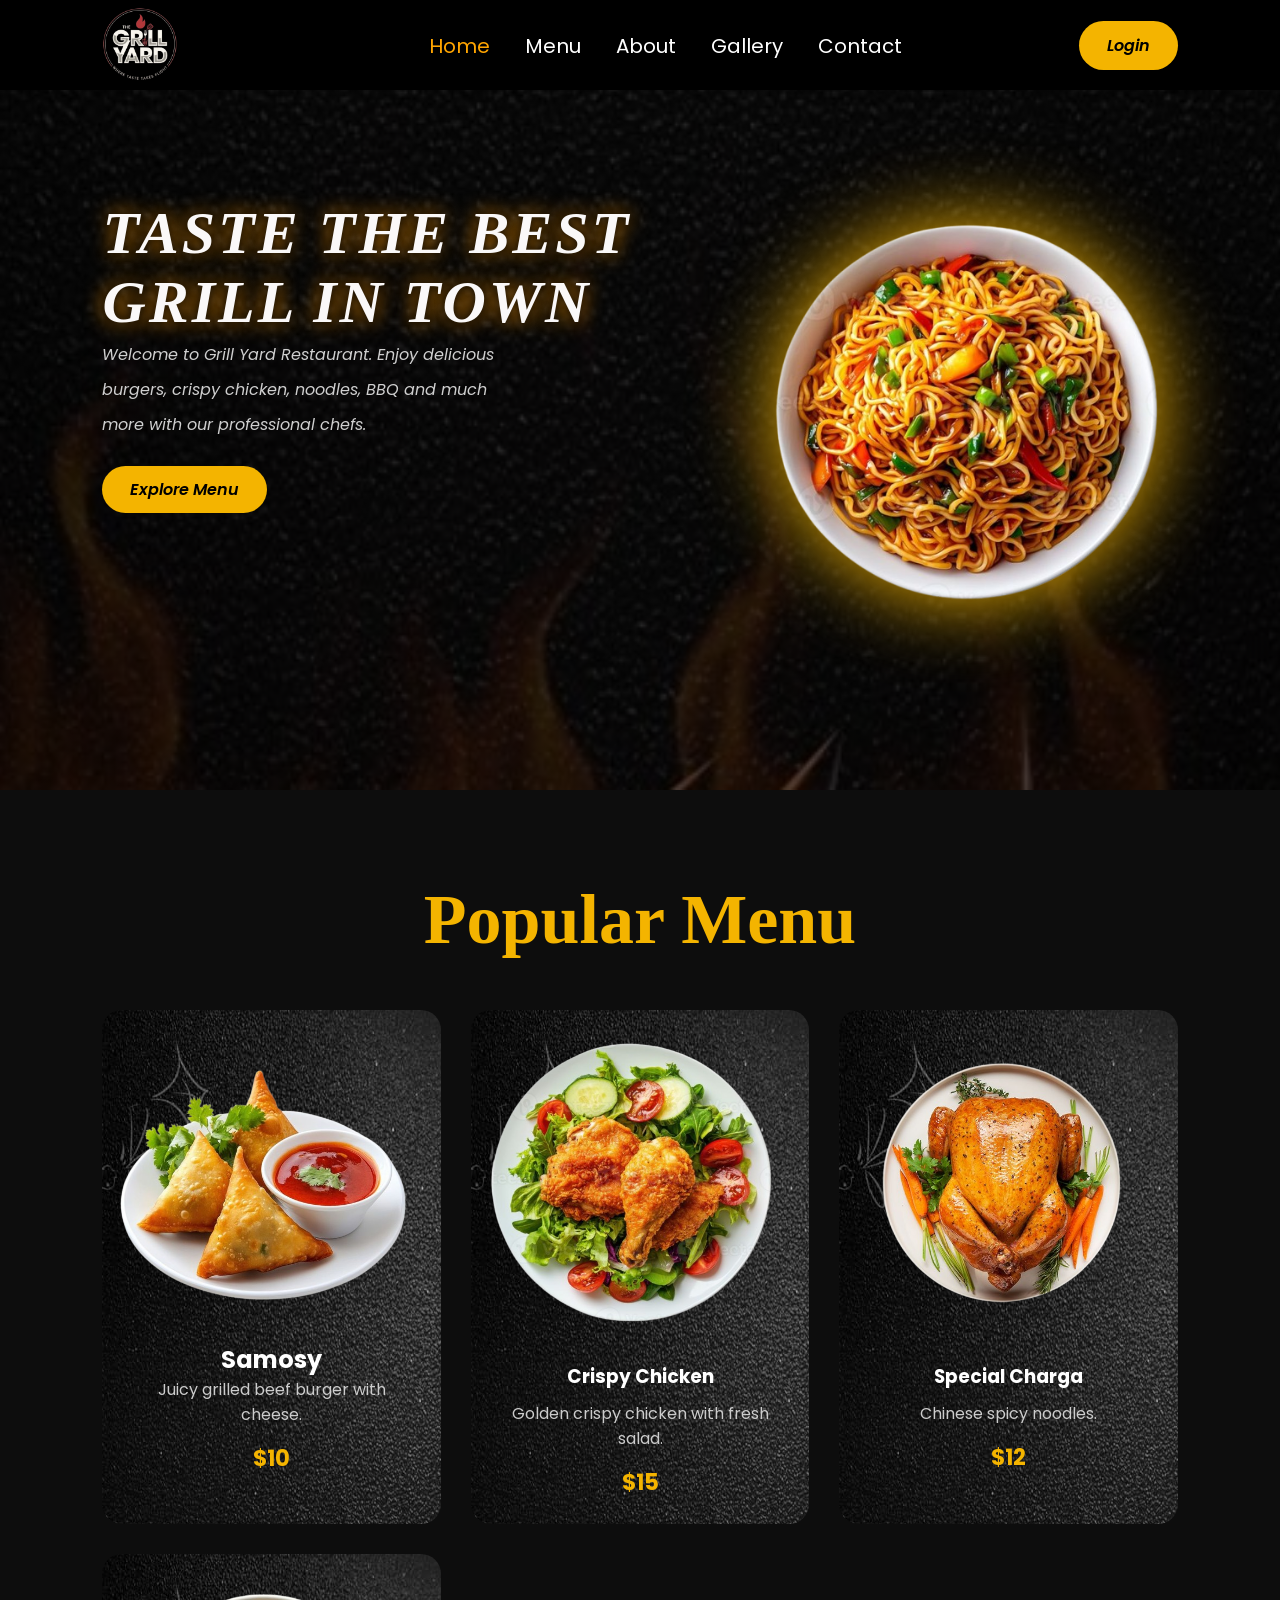
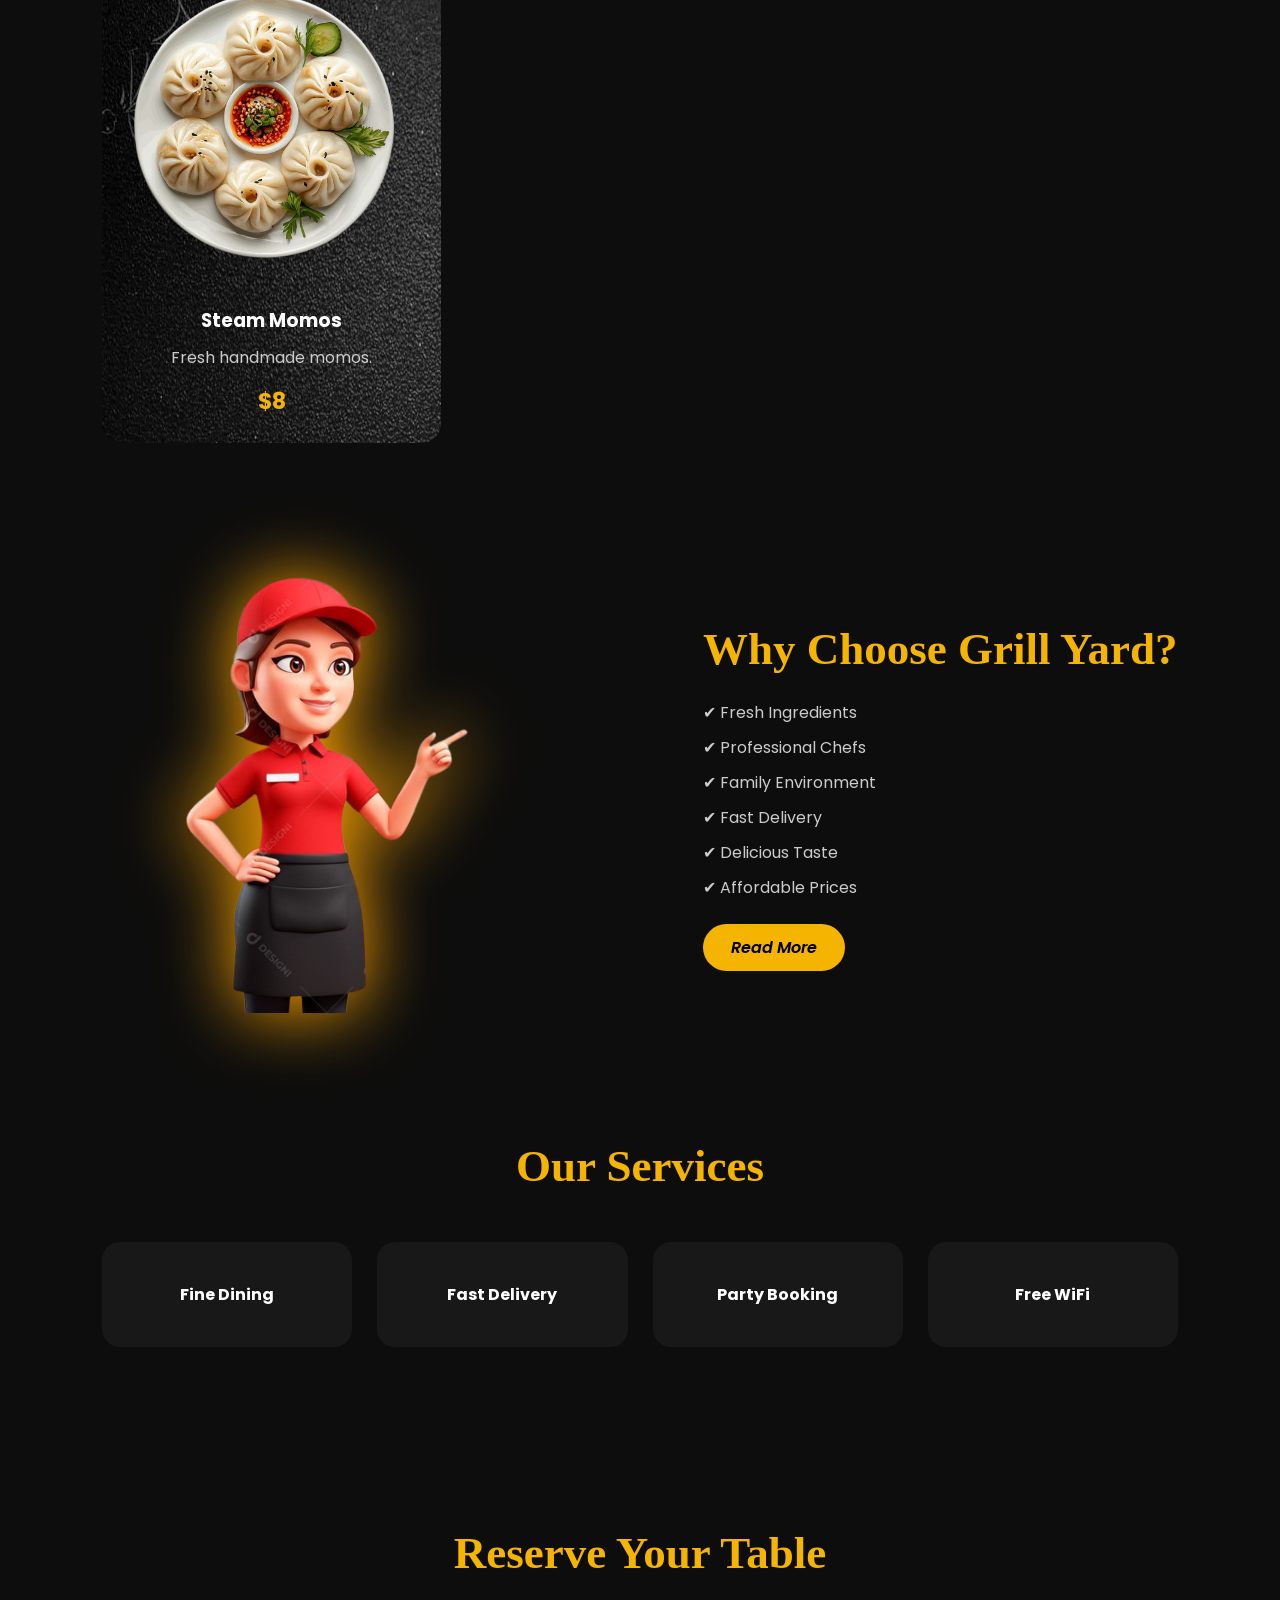
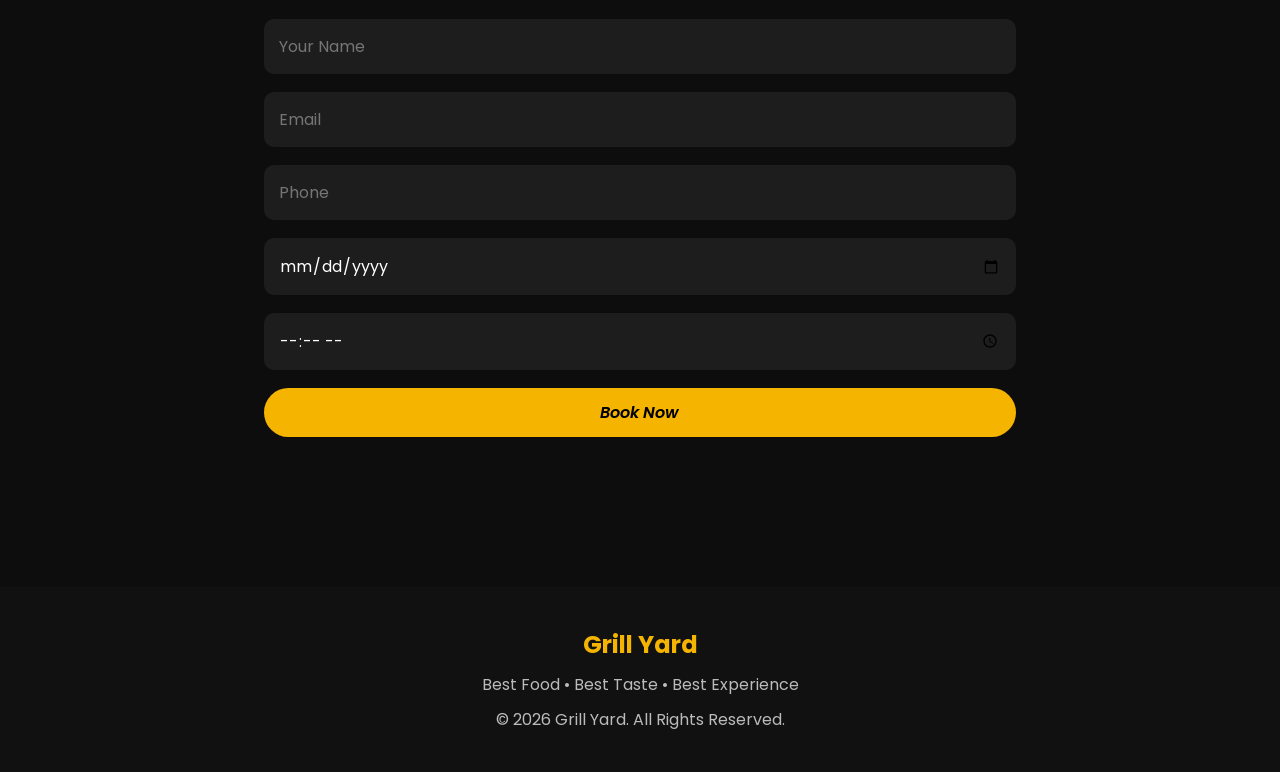
<file: index.html>
<!DOCTYPE html>
<html lang="en">
<head>
    <meta charset="UTF-8">
    <meta name="viewport" content="width=device-width, initial-scale=1.0">
    <title>Grill Yard Restaurant</title>

    <!-- CSS -->
    <link rel="stylesheet" href="index.css">
    <link rel="stylesheet" href="media.css">
    
    
      
    
</head>
<body>

<!--================== NAVBAR ==================-->

<header>

    <div class="logo">
        <img src="./logo.png"width=15% alt="Logo">
        
    </div>

    <nav>

        <ul>

              <li><a class="active" href="Food.html">Home</a></li>
              <li><a href="menu.html">Menu</a></li>
              <li><a href="about.html">About</a></li>
              <li><a href="gallery.html">Gallery</a></li>
              <li><a href="contact.html">Contact</a></li>

        </ul>

    </nav>

   <a href="login.html" class="btn">Login</a>


</header>

<!--================== HERO ==================-->

<section class="hero">

<div class="hero-text">

<h1>
Taste The Best <br>
Grill In Town
</h1>

<p>

Welcome to Grill Yard Restaurant.

Enjoy delicious <br>burgers,
crispy chicken, noodles,
BBQ and much <br>more with
our professional chefs.

</p>

<a href="menu.html" class="btn">Explore Menu</a>


</div>

<div class="hero-image">

<img src="./Noodle.png"alt="Chicken">

</div>

</section>

<!--================== MENU ==================-->

<section class="menu">

<h2>Popular Menu</h2>

<div class="menu-container">

<div class="card">

<img src="./Samosy.png">

<h1>Samosy</h1>

<p>Juicy grilled beef burger with cheese.</p>

<span>$10</span>

</div>

<div class="card">

<img src="Chicken.png">

<h3>Crispy Chicken</h3>

<p>Golden crispy chicken with fresh salad.</p>

<span>$15</span>

</div>

<div class="card">

<img src="Chiken2.png">

<h3>Special Charga</h3>

<p>Chinese spicy noodles.</p>

<span>$12</span>

</div>

<div class="card">

<img src="Momos.png">

<h3>Steam Momos</h3>

<p>Fresh handmade momos.</p>

<span>$8</span>

</div>

</div>

</section>


<!--================== ABOUT ==================-->

<section class="about">

<div class="about-image">

<img src="./Girl.png">

</div>

<div class="about-text">

<h2>Why Choose Grill Yard?</h2>

<p>

✔ Fresh Ingredients <br>
✔ Professional Chefs <br>
✔ Family Environment <br>
✔ Fast Delivery <br>
✔ Delicious Taste <br>
✔ Affordable Prices

</p>

<a href="About.html" class="btn">Read More</a>

</div>

</section>

<!--================== SERVICES ==================-->

<section class="services">

<h2>Our Services</h2>

<div class="service-container">

<div class="service-box">

<i class="fa-solid fa-utensils"></i>

<h4>Fine Dining</h4>

</div>

<div class="service-box">

<i class="fa-solid fa-truck"></i>

<h4>Fast Delivery</h4>

</div>

<div class="service-box">

<i class="fa-solid fa-cake-candles"></i>

<h4>Party Booking</h4>

</div>

<div class="service-box">

<i class="fa-solid fa-wifi"></i>

<h4>Free WiFi</h4>

</div>

</div>

</section>

<!--================== BOOK TABLE ==================-->

<section class="booking">

<h2>Reserve Your Table</h2>

<form>

<input type="text" placeholder="Your Name">

<input type="email" placeholder="Email">

<input type="number" placeholder="Phone">

<input type="date">

<input type="time">

<a href="book.html" class="btn">Book Now</a>

</form>

</section>

<!--================== FOOTER ==================-->

<footer>

<h2>Grill Yard</h2>

<p>

Best Food • Best Taste • Best Experience

</p>

<p>

© 2026 Grill Yard. All Rights Reserved.

</p>

</footer>

</body>
</html>
</file>
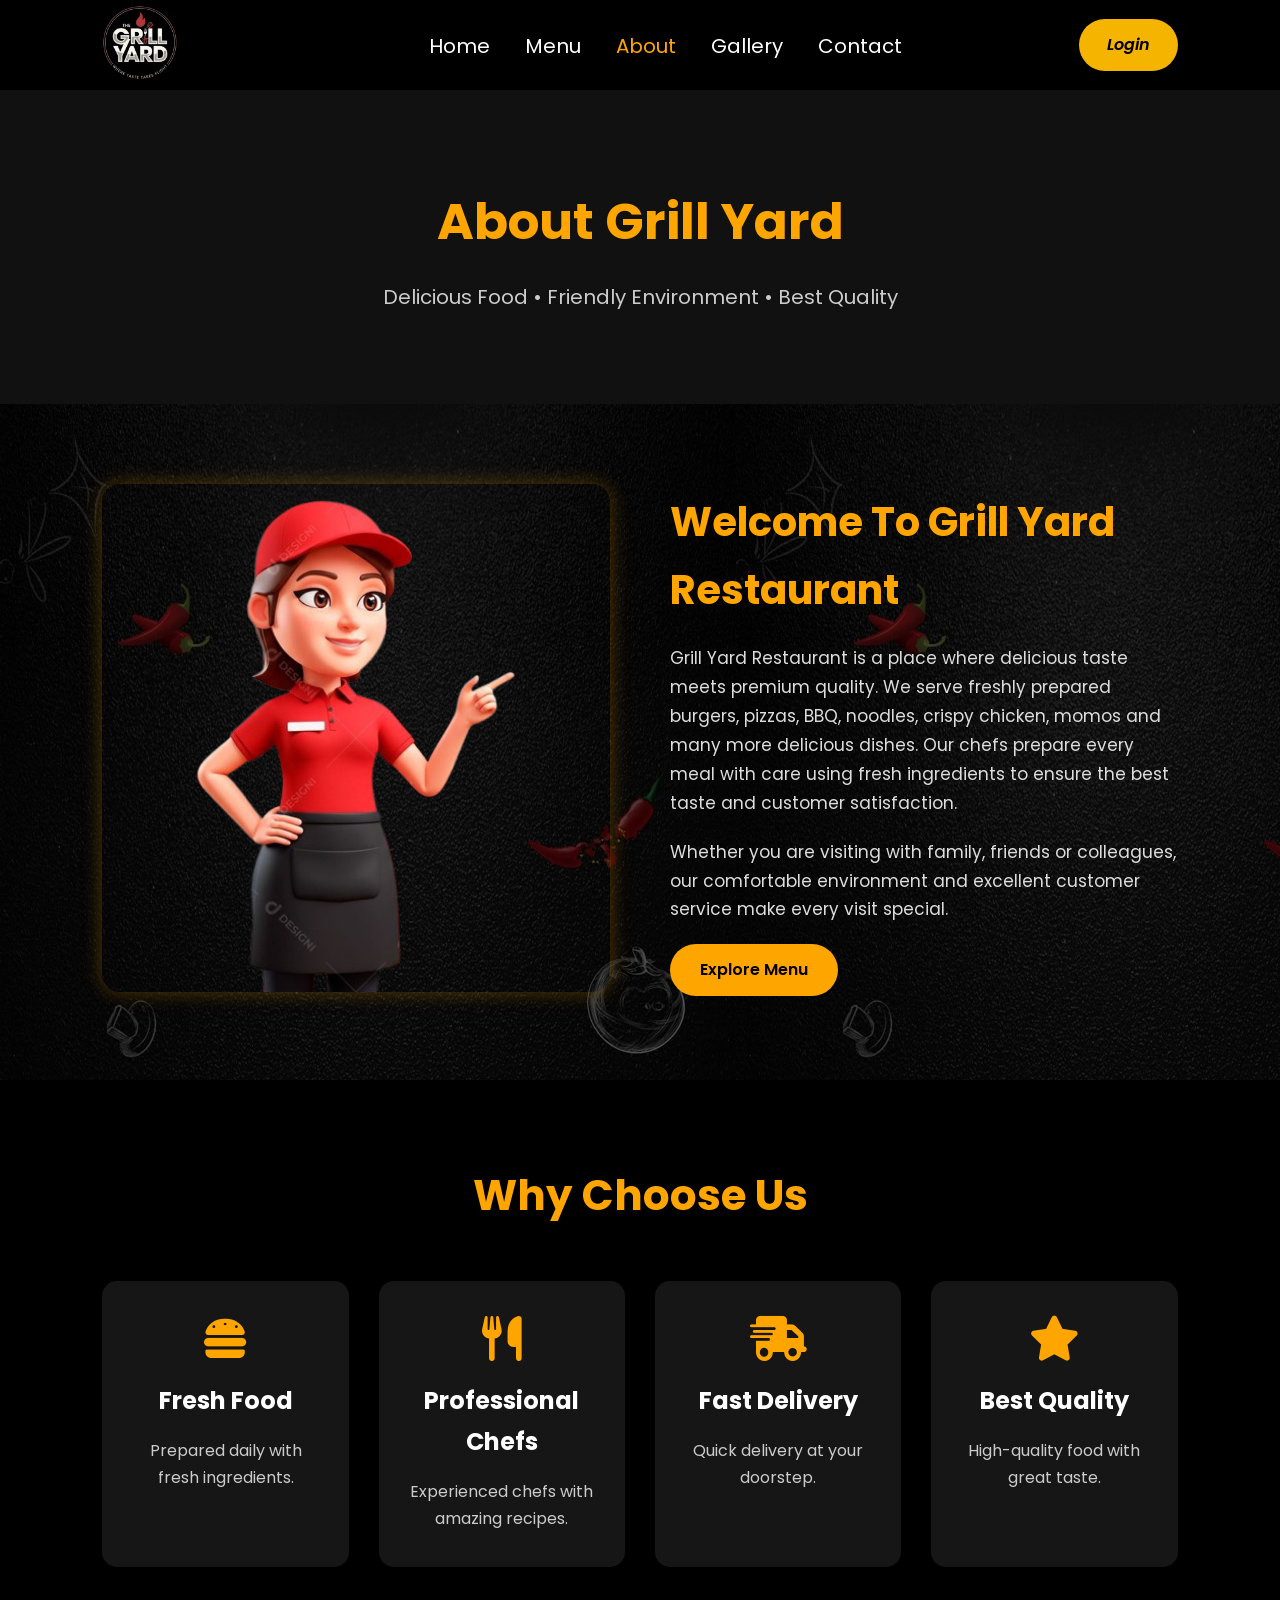
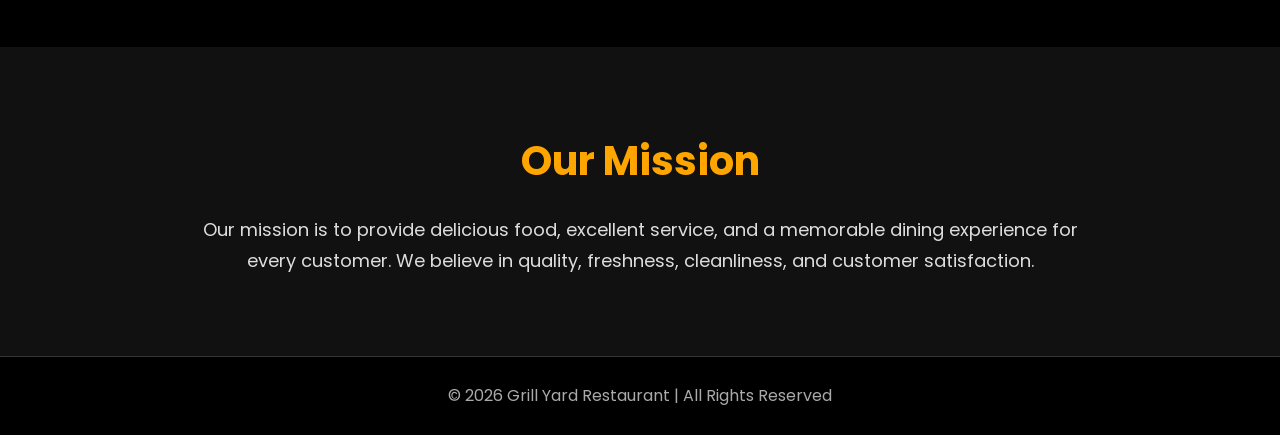
<file: about.html>
<!DOCTYPE html>
<html lang="en">

<head>

<meta charset="UTF-8">
<meta name="viewport" content="width=device-width, initial-scale=1.0">

<title>Grill Yard | About Us</title>

<link rel="stylesheet" href="about.css">
<link rel="stylesheet" href="media.css">

<link href="https://fonts.googleapis.com/css2?family=Poppins:wght@300;400;500;600;700&display=swap" rel="stylesheet">

<link rel="stylesheet"
href="https://cdnjs.cloudflare.com/ajax/libs/font-awesome/6.6.0/css/all.min.css">

</head>

<body>

<!-- Header -->

<header>

<div class="logo">
 <img src="./logo.png"width=15% alt="Logo">
</div>

<nav>

<ul>

<li><a href="index.html">Home</a></li>

<li><a href="menu.html">Menu</a></li>

<li><a class="active" href="about.html">About</a></li>

<li><a href="gallery.html">Gallery</a></li>

<li><a href="contact.html">Contact</a></li>

</ul>

</nav>

<a href="login.html" class="btn">Login</a>

</header>

<!-- About Banner -->

<section class="about-banner">

<h1>About Grill Yard</h1>

<p>Delicious Food • Friendly Environment • Best Quality</p>

</section>

<!-- About Section -->

<section class="about">

<div class="about-image">

<img src="./Girl.png" alt="Restaurant">

</div>

<div class="about-text">

<h2>Welcome To Grill Yard Restaurant</h2>

<p>

Grill Yard Restaurant is a place where delicious taste meets premium quality.
We serve freshly prepared burgers, pizzas, BBQ, noodles, crispy chicken,
momos and many more delicious dishes.

Our chefs prepare every meal with care using fresh ingredients to ensure
the best taste and customer satisfaction.

</p>

<p>

Whether you are visiting with family, friends or colleagues,
our comfortable environment and excellent customer service make every visit special.

</p>

<a href="menu.html" class="read-btn">Explore Menu</a>

</div>

</section>

<!-- Features -->

<section class="features">

<h2>Why Choose Us</h2>

<div class="feature-box">

<div class="feature">

<i class="fa-solid fa-burger"></i>

<h3>Fresh Food</h3>

<p>Prepared daily with fresh ingredients.</p>

</div>

<div class="feature">

<i class="fa-solid fa-utensils"></i>

<h3>Professional Chefs</h3>

<p>Experienced chefs with amazing recipes.</p>

</div>

<div class="feature">

<i class="fa-solid fa-truck-fast"></i>

<h3>Fast Delivery</h3>

<p>Quick delivery at your doorstep.</p>

</div>

<div class="feature">

<i class="fa-solid fa-star"></i>

<h3>Best Quality</h3>

<p>High-quality food with great taste.</p>

</div>

</div>

</section>

<!-- Mission -->

<section class="mission">

<h2>Our Mission</h2>

<p>

Our mission is to provide delicious food, excellent service,
and a memorable dining experience for every customer.
We believe in quality, freshness, cleanliness, and customer satisfaction.

</p>

</section>

<!-- Footer -->

<footer>

<p>

© 2026 Grill Yard Restaurant | All Rights Reserved

</p>

</footer>

</body>

</html>
</file>
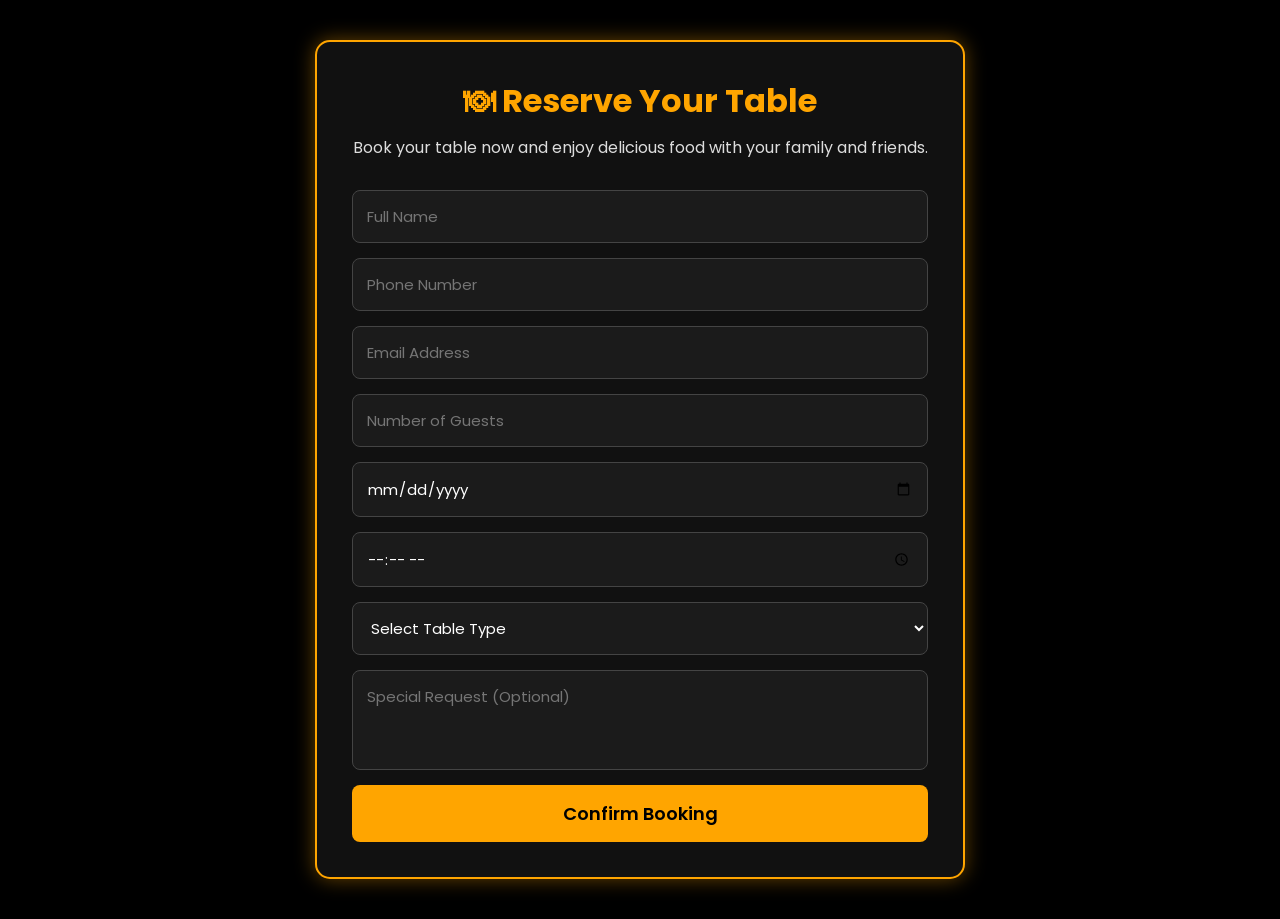
<file: book.html>
<!DOCTYPE html>
<html lang="en">
<head>

<meta charset="UTF-8">
<meta name="viewport" content="width=device-width, initial-scale=1.0">

<title>Book Table | Grill Yard</title>

<link rel="stylesheet" href="book.css">
<link rel="stylesheet" href="media.css">

<link href="https://fonts.googleapis.com/css2?family=Poppins:wght@300;400;500;600;700&display=swap" rel="stylesheet">

</head>

<body>

<div class="booking-container">

<h1>🍽 Reserve Your Table</h1>

<p class="subtitle">
Book your table now and enjoy delicious food with your family and friends.
</p>

<form>

<input type="text" placeholder="Full Name" required>

<input type="tel" placeholder="Phone Number" required>

<input type="email" placeholder="Email Address">

<input type="number" placeholder="Number of Guests" min="1" required>

<input type="date" required>

<input type="time" required>

<select required>

<option>Select Table Type</option>

<option>Indoor Table</option>

<option>Outdoor Table</option>

<option>Family Table</option>

<option>VIP Table</option>

</select>

<textarea placeholder="Special Request (Optional)"></textarea>

<button type="submit">
Confirm Booking
</button>

</form>

</div>

</body>
</html>
</file>
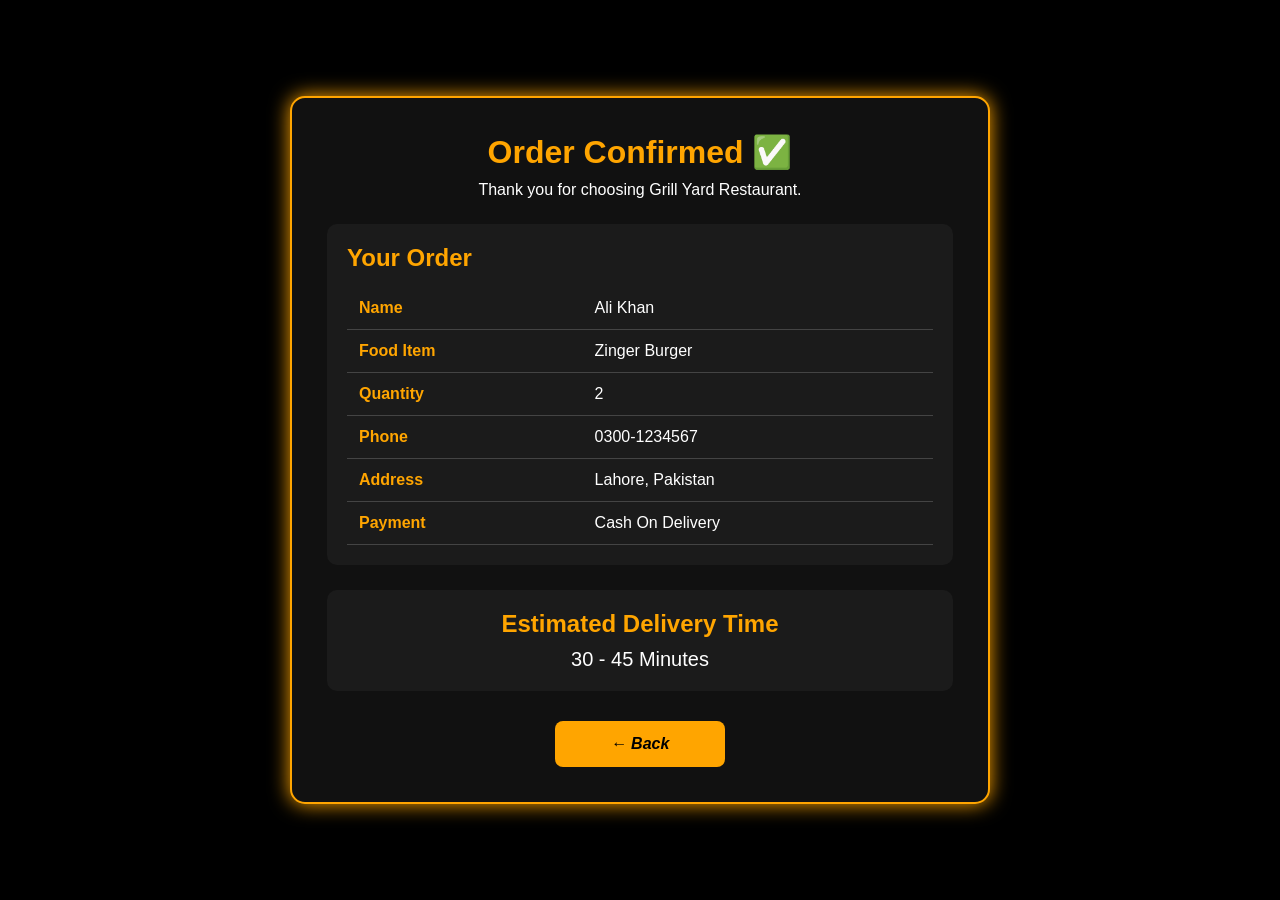
<file: confirmOrder.html>
<!DOCTYPE html>
<html lang="en">
<head>
<meta charset="UTF-8">
<meta name="viewport" content="width=device-width, initial-scale=1.0">
<title>Order Details</title>

<link rel="stylesheet" href="confirmOrder.css">
<link rel="stylesheet" href="media.css">

</head>
<body>

<div class="container">

    <h1>Order Confirmed ✅</h1>

    <p class="thankyou">
        Thank you for choosing Grill Yard Restaurant.
    </p>

    <div class="order-box">

        <h2>Your Order</h2>

        <table>

            <tr>
                <td>Name</td>
                <td>Ali Khan</td>
            </tr>

            <tr>
                <td>Food Item</td>
                <td>Zinger Burger</td>
            </tr>

            <tr>
                <td>Quantity</td>
                <td>2</td>
            </tr>

            <tr>
                <td>Phone</td>
                <td>0300-1234567</td>
            </tr>

            <tr>
                <td>Address</td>
                <td>Lahore, Pakistan</td>
            </tr>

            <tr>
                <td>Payment</td>
                <td>Cash On Delivery</td>
            </tr>

        </table>

    </div>

    <div class="delivery">

        <h2>Estimated Delivery Time</h2>

        <p>30 - 45 Minutes</p>

    </div>

    <a href="index.html" class="back-btn">
        ← Back
    </a>

</div>

</body>
</html>
</file>
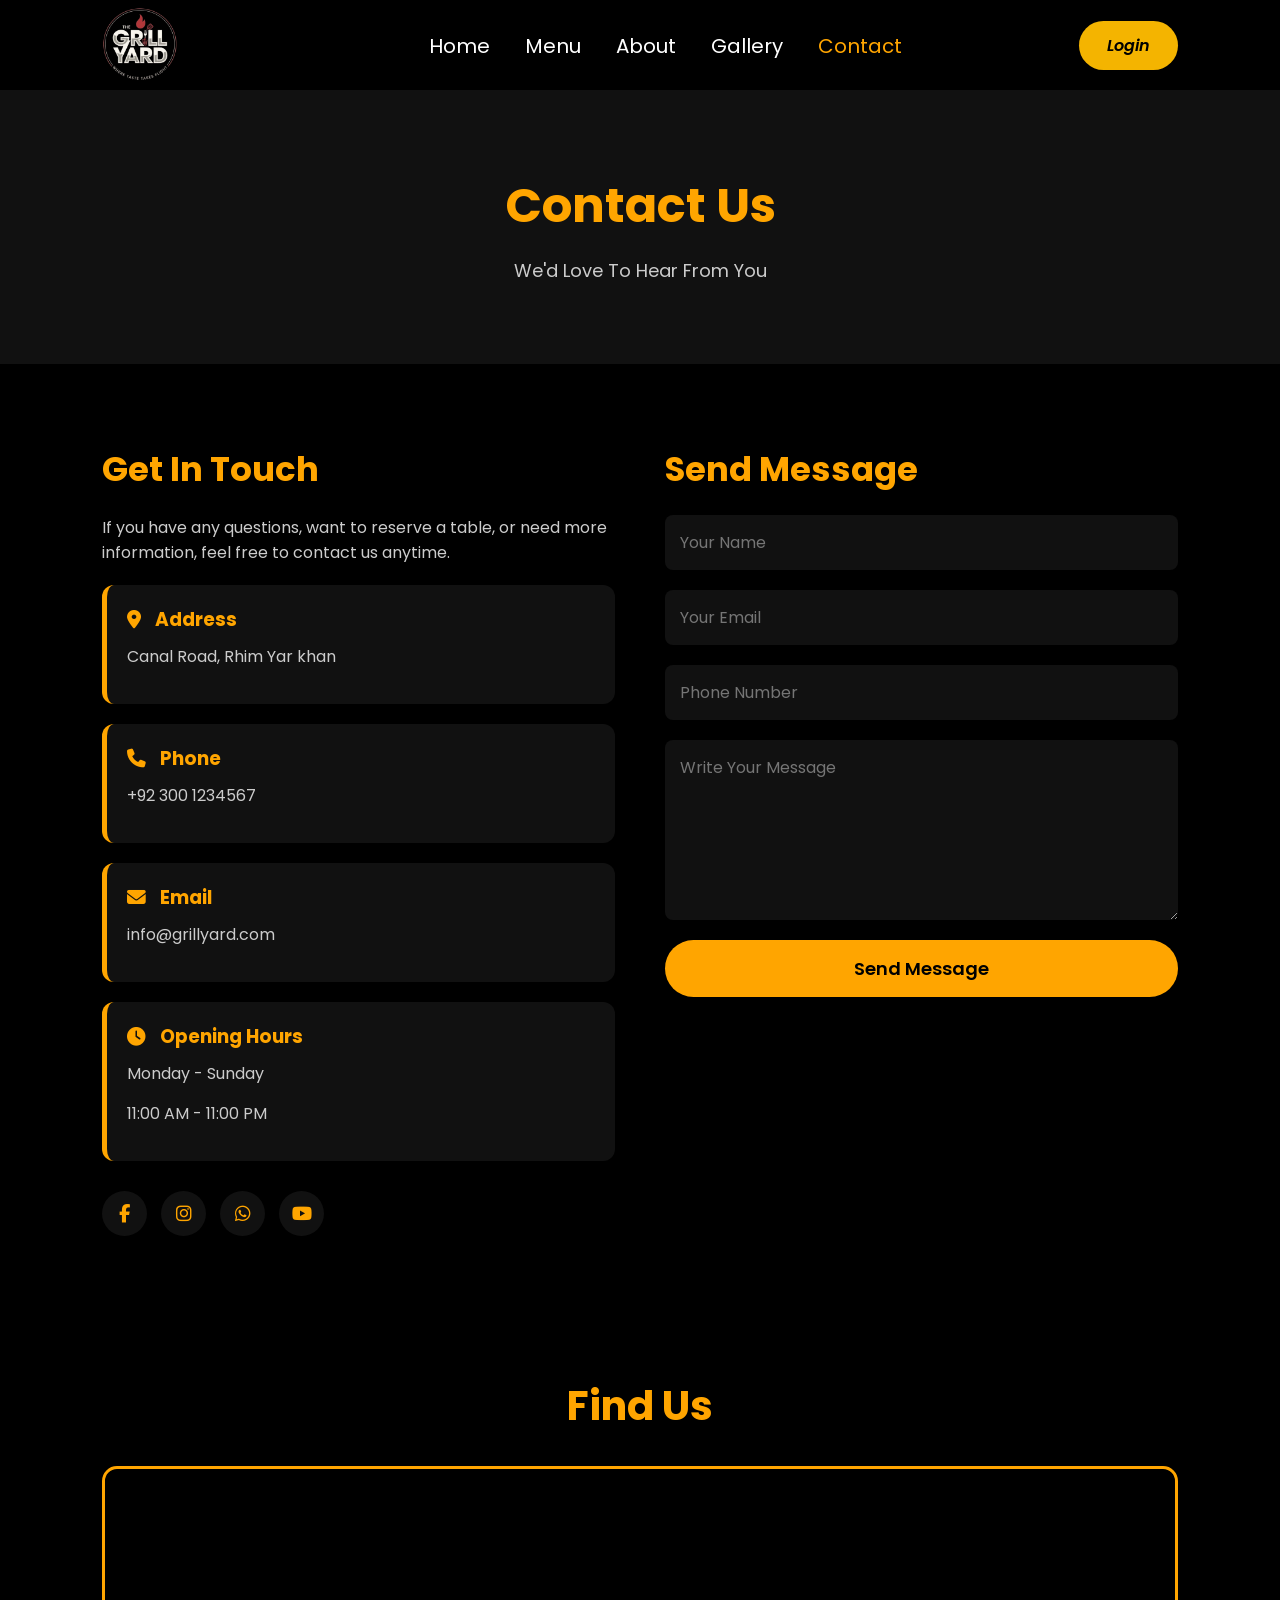
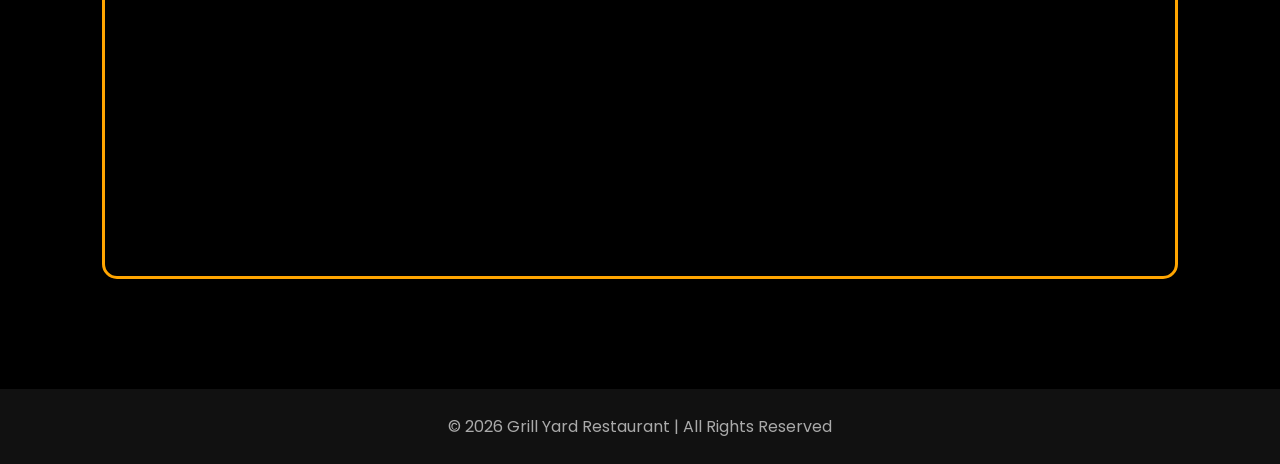
<file: contact.html>
<!DOCTYPE html>
<html lang="en">

<head>

<meta charset="UTF-8">
<meta name="viewport" content="width=device-width, initial-scale=1.0">

<title>Grill Yard | Contact</title>

<link rel="stylesheet" href="contact.css">
<link rel="stylesheet" href="media.css">

<link href="https://fonts.googleapis.com/css2?family=Poppins:wght@300;400;500;600;700&display=swap" rel="stylesheet">

<link rel="stylesheet"
href="https://cdnjs.cloudflare.com/ajax/libs/font-awesome/6.6.0/css/all.min.css">

</head>

<body>

<!-- Header -->

<header>

<div class="logo">
  <img src="./logo.png"width=15% alt="Logo">
</div>

<nav>

<ul>

<li><a href="index.html">Home</a></li>

<li><a href="menu.html">Menu</a></li>

<li><a href="about.html">About</a></li>

<li><a href="gallery.html">Gallery</a></li>

<li><a class="active" href="contact.html">Contact</a></li>

</ul>

</nav>

<a href="login.html" class="btn">Login</a>

</header>

<!-- Banner -->

<section class="contact-banner">

<h1>Contact Us</h1>

<p>We'd Love To Hear From You</p>

</section>

<!-- Contact Section -->

<section class="contact">

<div class="contact-info">

<h2>Get In Touch</h2>

<p>
If you have any questions, want to reserve a table, or need more information,
feel free to contact us anytime.
</p>

<div class="info">

<h3><i class="fas fa-map-marker-alt"></i> Address</h3>

<p>Canal Road, Rhim Yar khan</p>

</div>

<div class="info">

<h3><i class="fas fa-phone"></i> Phone</h3>

<p>+92 300 1234567</p>

</div>

<div class="info">

<h3><i class="fas fa-envelope"></i> Email</h3>

<p>info@grillyard.com</p>

</div>

<div class="info">

<h3><i class="fas fa-clock"></i> Opening Hours</h3>

<p>Monday - Sunday</p>

<p>11:00 AM - 11:00 PM</p>

</div>

<div class="social">

<a href="#"><i class="fab fa-facebook-f"></i></a>

<a href="#"><i class="fab fa-instagram"></i></a>

<a href="#"><i class="fab fa-whatsapp"></i></a>

<a href="#"><i class="fab fa-youtube"></i></a>

</div>

</div>

<!-- Contact Form -->

<div class="contact-form">

<h2>Send Message</h2>

<form>

<input type="text" placeholder="Your Name" required>

<input type="email" placeholder="Your Email" required>

<input type="text" placeholder="Phone Number">

<textarea rows="6" placeholder="Write Your Message"></textarea>

<button type="submit">Send Message</button>

</form>

</div>

</section>

<!-- Google Map -->

<section class="map">

<h2>Find Us</h2>

<div class="map-box">

<iframe
src="https://www.google.com/maps?q=Lahore,Pakistan&output=embed"
width="100%"
height="400"
style="border:0;"
allowfullscreen=""
loading="lazy">
</iframe>

</div>

</section>

<!-- Footer -->

<footer>

<p>

© 2026 Grill Yard Restaurant | All Rights Reserved

</p>

</footer>

</body>

</html>
</file>
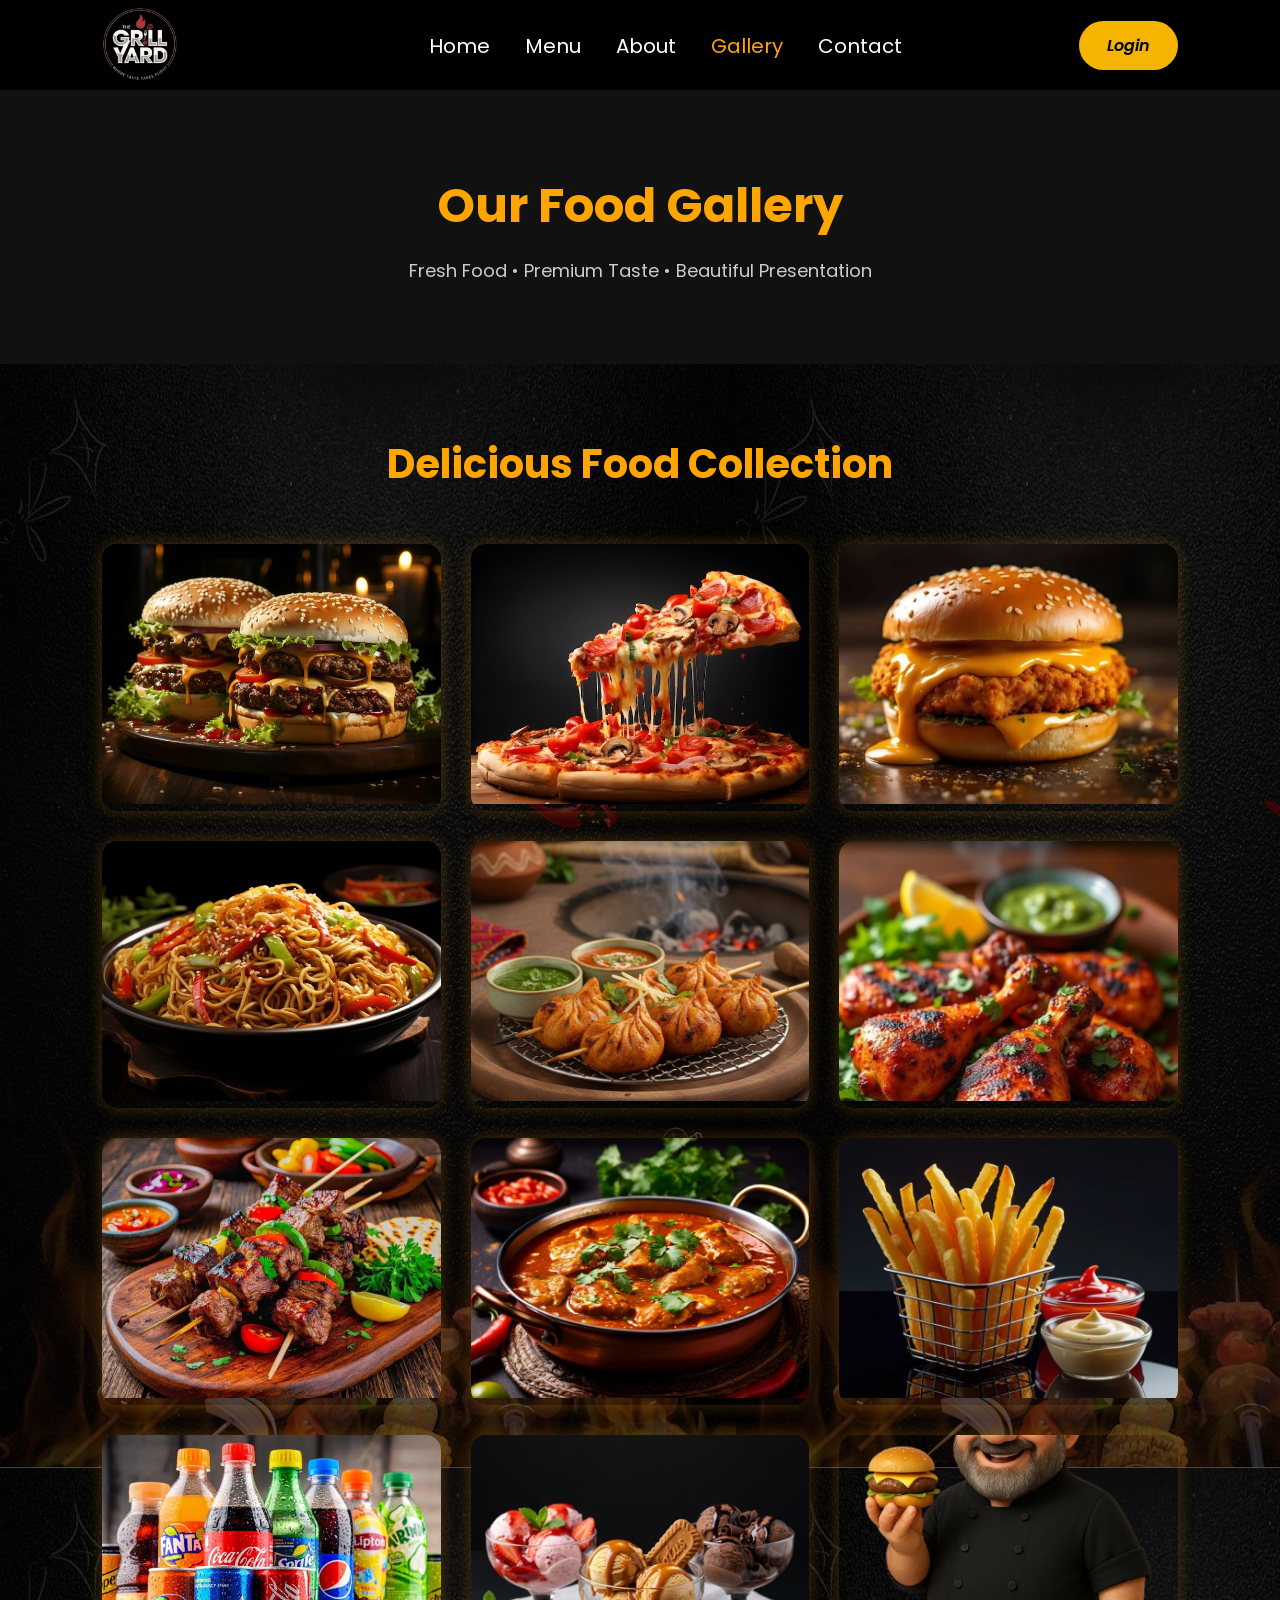
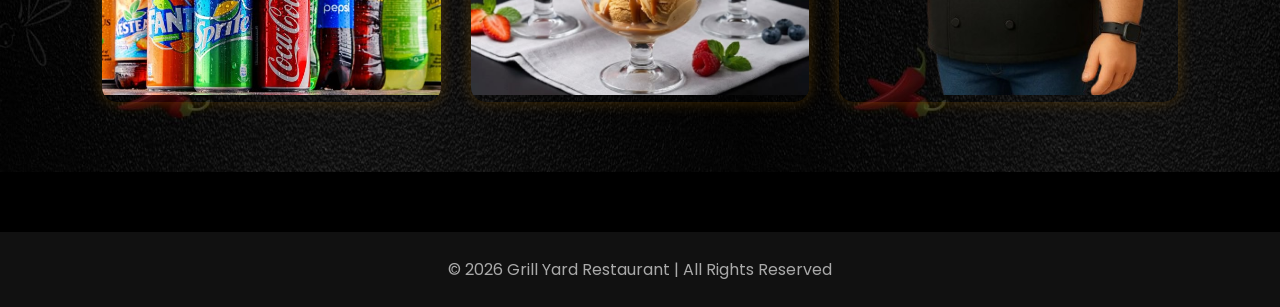
<file: gallery.html>
<!DOCTYPE html>
<html lang="en">

<head>

<meta charset="UTF-8">
<meta name="viewport" content="width=device-width, initial-scale=1.0">

<title>Grill Yard | Gallery</title>

<link rel="stylesheet" href="gallery.css">
<link rel="stylesheet" href="media.css">

<link href="https://fonts.googleapis.com/css2?family=Poppins:wght@300;400;500;600;700&display=swap" rel="stylesheet">

<link rel="stylesheet"
href="https://cdnjs.cloudflare.com/ajax/libs/font-awesome/6.6.0/css/all.min.css">

</head>

<body>

<!-- Header -->

<header>

<div class="logo">
  <img src="./logo.png"width=15% alt="Logo">
</div>

<nav>

<ul>

<li><a href="index.html">Home</a></li>

<li><a href="menu.html">Menu</a></li>

<li><a href="about.html">About</a></li>

<li><a class="active" href="gallery.html">Gallery</a></li>

<li><a href="contact.html">Contact</a></li>

</ul>

</nav>

<a href="login.html" class="btn">Login</a>

</header>

<!-- Banner -->

<section class="gallery-banner">

<h1>Our Food Gallery</h1>

<p>Fresh Food • Premium Taste • Beautiful Presentation</p>

</section>

<!-- Gallery -->

<section class="gallery">

<h2>Delicious Food Collection</h2>

<div class="gallery-box">

<div class="image">
<img src="./Buger2.jfif" alt="">
<div class="overlay">
<h3>Chicken Burger</h3>
</div>
</div>

<div class="image">
<img src="./Pizza.jfif" alt="">
<div class="overlay">
<h3>Pizza</h3>
</div>
</div>

<div class="image">
<img src="./Zinger Burger.jfif" alt="">
<div class="overlay">
<h3>Zinger Burger</h3>
</div>
</div>

<div class="image">
<img src="./Noodel2.jfif" alt="">
<div class="overlay">
<h3>Noodles</h3>
</div>
</div>

<div class="image">
<img src="./Momos2 😋.jfif" alt="">
<div class="overlay">
<h3>Momos</h3>
</div>
</div>

<div class="image">
<img src="./CP chicken.jfif" alt="">
<div class="overlay">
<h3>Crispy Chicken</h3>
</div>
</div>

<div class="image">
<img src="./BBq.jfif" alt="">
<div class="overlay">
<h3>BBQ Platter</h3>
</div>
</div>

<div class="image">
<img src="./chicken karahi.jfif" alt="">
<div class="overlay">
<h3>Chicken Karahi</h3>
</div>
</div>

<div class="image">
<img src="./French fariz.jfif" alt="">
<div class="overlay">
<h3>French Fries</h3>
</div>
</div>

<div class="image">
<img src="./cold drink.jfif" alt="">
<div class="overlay">
<h3>Cold Drinks</h3>
</div>
</div>

<div class="image">
<img src="IceCream.jfif" alt="">
<div class="overlay">
<h3>Desserts</h3>
</div>
</div>

<div class="image">
<img src="Boy.png" alt="">
<div class="overlay">
<h3>Restaurant View</h3>
</div>
</div>

</div>

</section>

<!-- Footer -->

<footer>

<p>

© 2026 Grill Yard Restaurant | All Rights Reserved

</p>

</footer>

</body>

</html>
</file>
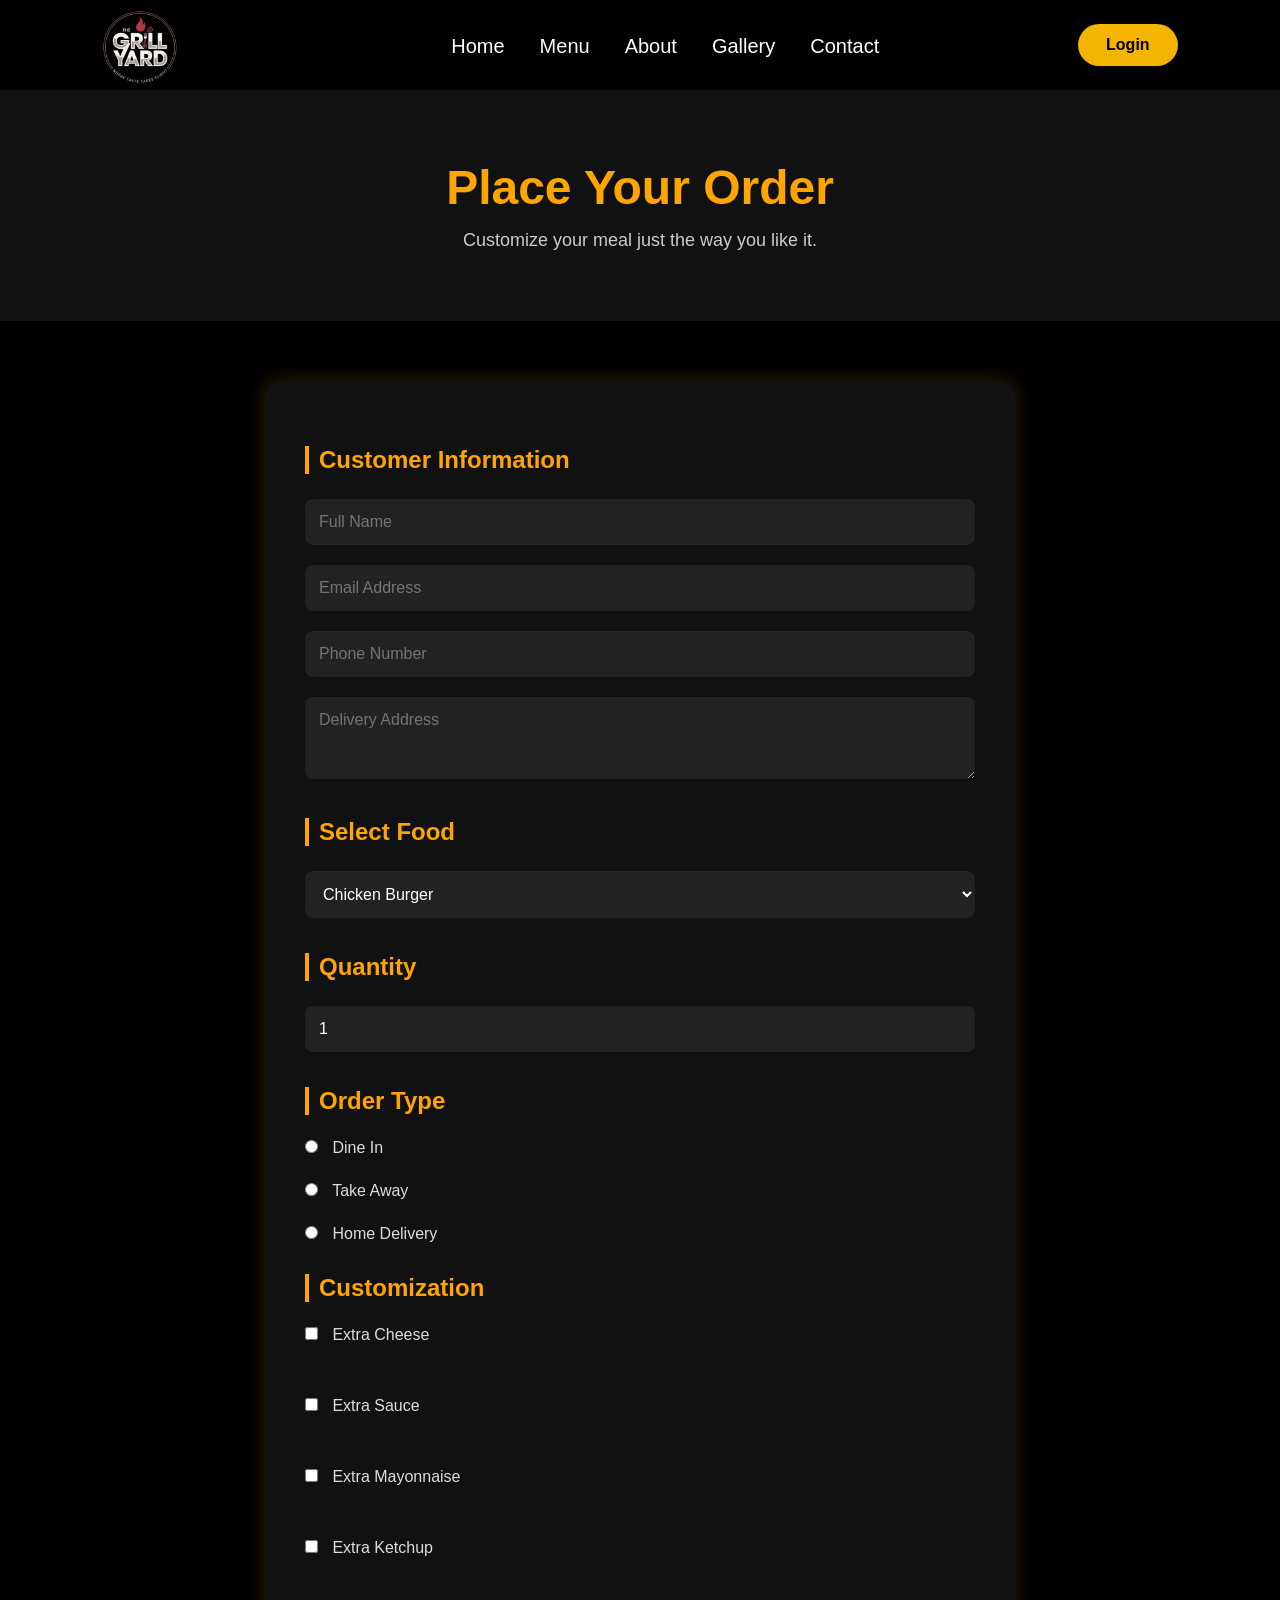
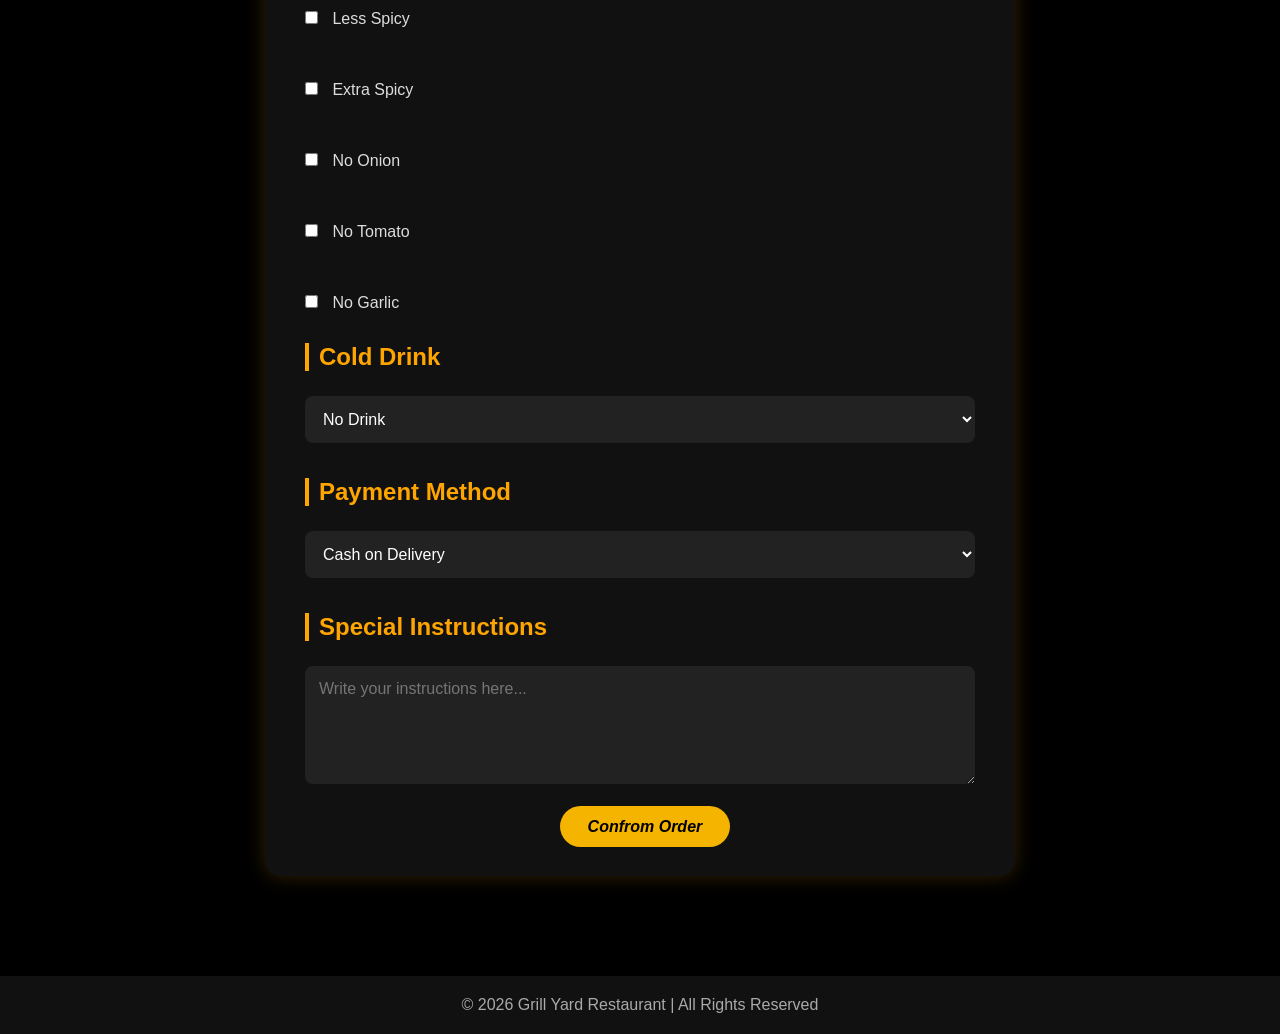
<file: order.html>
<!DOCTYPE html>
<html lang="en">
<head>

<meta charset="UTF-8">
<meta name="viewport" content="width=device-width, initial-scale=1.0">

<title>Grill Yard | Order Now</title>

<link rel="stylesheet" href="order.css">
<link rel="stylesheet" href="media.css">


</head>

<body>

<!-- Header -->

<header>

<div class="logo">
 <img src="./logo.png"width=15% alt="Logo">
</div>

<nav>

<ul>

<li><a href="index.html">Home</a></li>

<li><a href="menu.html">Menu</a></li>

<li><a href="about.html">About</a></li>

<li><a href="gallery.html">Gallery</a></li>

<li><a href="contact.html">Contact</a></li>

</ul>

</nav>

<a href="login.html" class="btn">Login</a>

</header>

<!-- Banner -->

<section class="banner">

<h1>Place Your Order</h1>

<p>Customize your meal just the way you like it.</p>

</section>

<!-- Order Form -->

<section class="order">

<form>

<h2>Customer Information</h2>

<input type="text" placeholder="Full Name" required>

<input type="email" placeholder="Email Address">

<input type="tel" placeholder="Phone Number" required>

<textarea placeholder="Delivery Address" rows="3"></textarea>

<h2>Select Food</h2>

<select>

<option>Chicken Burger</option>

<option>Zinger Burger</option>

<option>Pizza</option>

<option>Chicken Karahi</option>

<option>BBQ Platter</option>

<option>Crispy Chicken</option>

<option>Noodles</option>

<option>Momos</option>

<option>French Fries</option>

</select>

<h2>Quantity</h2>

<input type="number" min="1" value="1">

<h2>Order Type</h2>

<label><input type="radio" name="type"> Dine In</label>

<label><input type="radio" name="type"> Take Away</label>

<label><input type="radio" name="type"> Home Delivery</label>

<h2>Customization</h2>

<label><input type="checkbox"> Extra Cheese</label><br>

<label><input type="checkbox"> Extra Sauce</label><br>

<label><input type="checkbox"> Extra Mayonnaise</label><br>

<label><input type="checkbox"> Extra Ketchup</label><br>

<label><input type="checkbox"> Less Spicy</label><br>

<label><input type="checkbox"> Extra Spicy</label><br>

<label><input type="checkbox"> No Onion</label><br>

<label><input type="checkbox"> No Tomato</label><br>

<label><input type="checkbox"> No Garlic</label>

<h2>Cold Drink</h2>

<select>

<option>No Drink</option>

<option>Pepsi</option>

<option>7UP</option>

<option>Sprite</option>

<option>Coca-Cola</option>

<option>Mineral Water</option>

</select>

<h2>Payment Method</h2>

<select>

<option>Cash on Delivery</option>

<option>Debit / Credit Card</option>

<option>EasyPaisa</option>

<option>JazzCash</option>

</select>

<h2>Special Instructions</h2>

<textarea rows="5"
placeholder="Write your instructions here..."></textarea>
<div id="s12"><a href="confirmOrder.html" class="btn">Confrom Order</a>
</div>

</form>

</section>

<footer>

<p>© 2026 Grill Yard Restaurant | All Rights Reserved</p>

</footer>

</body>
</html>
</file>
<file: index.css>
@import url('https://fonts.googleapis.com/css2?family=Cinzel:wght@400;700&family=Poppins:wght@300;400;600&display=swap');


    

body{
    background:#000;
    animation:luxury 1s ease;
}

@keyframes luxury{
    from{
        opacity:0;
        filter:blur(10px);
        transform:scale(1.05);
    }
    to{
        opacity:1;
        filter:blur(0);
        transform:scale(1);
    }
}




*{
    margin:0;
    padding:0;
    box-sizing:border-box;
    font-family:'Poppins',sans-serif;
}

html{
    scroll-behavior:smooth;
}

body{
    background:#0d0d0d;
    color:#fff;
}

/* ==========================
   Navbar
========================== */

header{
    width:100%;
    padding:20px 8%;
    display:flex;
    justify-content:space-between;
    align-items:center;
   background-color: #000;
    position:sticky;
    top:0;
    z-index:1000;
    height: 90px;
}

.logo{
    margin-top: 12px;
    font-size:30px;
    font-weight:700;
    color:#f4b400;
}

nav ul{
    margin-left: -346px;
    display:flex;
    list-style:none;
    gap:35px;
    margin-top: 2px;
}

nav ul li a{
    text-decoration:none;
    color:#fff;
    font-size:20px;
    transition:.3s;
}

nav ul li a:hover{
    color:#f4b400;
}
nav ul li a:hover,
nav ul li a.active{
    color:orange;
}


.btn{
    font-style: italic;
    background:#f4b400;
    color:#000;
    padding:12px 28px;
    border-radius:40px;
    text-decoration:none;
    font-weight:600;
    transition:.4s;
}

.btn:hover{
    background:#ff9900;
    transform:translateY(-3px);
}

/* ==========================
   Hero
========================== */

.hero{
    margin-top: -200px;

   width:100%;
    min-height:100vh;

    background-image:
    linear-gradient(rgba(0,0,0,.65),rgba(0,0,0,.65)),
    url("BG19.jpeg");

    background-size:cover;
    background-position:center;
    background-repeat:no-repeat;

    display:flex;
    justify-content:space-between;
    align-items:center;

    padding:80px 8%;
}

.hero-text{
    width:70%;
    
}

.hero-text h1{
    margin-top:20px;
    color:#faf8f8;
    font-size:60px;
    letter-spacing:3px;
    text-transform:uppercase;
    font-family: Great Vibes;
       font-style: italic;

    text-shadow:
        0 0 10px #030303,
        0 0 20px #ff9800;
}

.hero-text p{
    
    font-style: italic;
    color:#cfcfcf;
    line-height:35px;
    margin-bottom:35px;

  
}

.hero-image{
    width:45%;
    text-align:center;
    margin-top: 150px;
    
}
.hero-image img{
    width:100%;
    max-width:550px;
    filter:drop-shadow(0 0 40px #f4b400);
    transition:.5s;
}

.hero-image img:hover{
    transform:scale(1.05);
}

/* ==========================
   Menu
========================== */

.menu{
    
    padding:90px 8%;
    text-align:center;

}

.menu h2{
    font-family: Great Vibes;

    font-size:70px;
    color:#f4b400;
    margin-bottom:50px;
}

.menu-container{
    display:grid;
    grid-template-columns:repeat(auto-fit,minmax(250px,1fr));
    gap:30px;
}

.card{
    background-image:
   
    url("bG.jfif");

    border-radius:20px;
    padding:25px;
    transition:.4s;
}

.card:hover{
    transform:translateY(-10px);
    box-shadow:0 0 25px rgba(244,180,0,.5);
}

.card img{
    width:300px;
    height:300px;
    object-fit:contain;
    margin-left: -17px;
}

.card h3{
    margin:20px 0 10px;
}

.card p{
    color:#ccc;
    margin-bottom:15px;
}

.card span{
    color:#f4b400;
    font-size:22px;
    font-weight:bold;
}

/* ==========================
   About
========================== */

.about{
   
    display:flex;
    justify-content:space-between;
    align-items:center;
    padding:30px 8%;
    gap:60px;
}

.about-image img{
    width:450px;
    filter:drop-shadow(0 0 35px orange);
}

.about-text h2{
    font-family: Great Vibes;

    font-size:45px;
    color:#f4b400;
    margin-bottom:20px;
}

.about-text p{
    color:#ccc;
    line-height:35px;
    margin-bottom:30px;
}

/* ==========================
   Services
========================== */

.services{
    padding:90px 8%;
    text-align:center;
}

.services h2{
    font-family: Great Vibes;
    font-size:45px;
    color:#f4b400;
    margin-bottom:50px;
}

.service-container{
    display:grid;
    grid-template-columns:repeat(auto-fit,minmax(220px,1fr));
    gap:25px;
}

.service-box{
    background:#181818;
    padding:40px;
    border-radius:18px;
    transition:.4s;
}

.service-box:hover{
    background:#f4b400;
    color:#000;
}

.service-box i{
    font-size:45px;
    margin-bottom:15px;
}

/* ==========================
   Booking
========================== */

.booking{
    padding:90px 8%;
    text-align:center;
}

.booking h2{
    font-family: Great Vibes;

    font-size:45px;
    color:#f4b400;
    margin-bottom:40px;
}

.booking form{
    width:70%;
    margin:auto;
    display:flex;
    flex-direction:column;
    gap:18px;
}

.booking input{
    padding:15px;
    border:none;
    border-radius:10px;
    background:#1d1d1d;
    color:#fff;
    font-size:16px;
}

.booking button{
    padding:15px;
    border:none;
    border-radius:40px;
    background:#f4b400;
    color:#000;
    font-size:18px;
    cursor:pointer;
    transition:.4s;
}

.booking button:hover{
    background:#ff9900;
}

/* ==========================
   Footer
========================== */

footer{
    background:#111;
    text-align:center;
    padding:40px;
    margin-top:60px;
}

footer h2{
    color:#f4b400;
    margin-bottom:10px;
}

footer p{
    color:#bbb;
    margin-top:10px;
}

/* ==========================
   Responsive
========================== */

@media(max-width:991px){

header{
    flex-direction:column;
    gap:20px;
}

nav ul{
    flex-wrap:wrap;
    justify-content:center;
}

.hero{
    flex-direction:column;
    text-align:center;
}

.hero-text,
.hero-image{
    width:100%;
}

.hero-text h1{
    font-size:45px;
    line-height:55px;
}

.about{
    flex-direction:column;
    text-align:center;
}

.about-image img{
    width:100%;
    max-width:400px;
}

.booking form{
    width:100%;
}
}
</file>
<file: media.css>
/* ===========================
   Tablet (768px - 991px)
=========================== */
@media (max-width: 991px) {

    .navbar {
        padding: 15px 30px;
        flex-direction: column;
    }

    .navbar ul {
        flex-wrap: wrap;
        justify-content: center;
        gap: 15px;
    }

    .hero h1 {
        font-size: 40px;
    }

    .hero p {
        font-size: 18px;
    }

    .container {
        width: 90%;
    }

    .card {
        width: 48%;
        margin-bottom: 20px;
    }

    img {
        max-width: 100%;
        height: auto;
    }
}

/* ===========================
   Mobile (767px)
=========================== */
@media (max-width: 767px) {

    .navbar {
        flex-direction: column;
        padding: 15px;
    }

    .navbar ul {
        flex-direction: column;
        align-items: center;
        gap: 10px;
    }

    .hero {
        padding: 40px 20px;
        text-align: center;
    }

    .hero h1 {
        font-size: 28px;
    }

    .hero p {
        font-size: 16px;
    }

    .btn {
        width: 100%;
        padding: 12px;
        font-size: 16px;
    }

    .container {
        width: 95%;
    }

    .card {
        width: 100%;
        margin-bottom: 20px;
    }

    img {
        max-width: 100%;
        height: auto;
    }

    iframe,
    video {
        width: 100%;
        height: auto;
    }
}
</file>
<file: about.css>
/* Google Font */

@import url('https://fonts.googleapis.com/css2?family=Poppins:wght@300;400;500;600;700&display=swap');




body{
    background:#000;
    animation:luxury 1s ease;
}

@keyframes luxury{
    from{
        opacity:0;
        filter:blur(10px);
        transform:scale(1.05);
    }
    to{
        opacity:1;
        filter:blur(0);
        transform:scale(1);
    }
}
*{
margin:0;
padding:0;
box-sizing:border-box;
font-family:'Poppins',sans-serif;
}

body{
background:#000;
color:#fff;
line-height:1.7;
}

/* ================= HEADER ================= */

header{
    width:100%;
    padding:20px 8%;
    display:flex;
    justify-content:space-between;
    align-items:center;
   background-color: #000;
    position:sticky;
    top:0;
    z-index:1000;
    height: 90px;
}

.logo{
    margin-top: 12px;
    font-size:30px;
    font-weight:700;
    color:#f4b400;
}

nav ul{
    margin-left: -346px;
    display:flex;
    list-style:none;
    gap:35px;
    margin-top: 2px;
}

nav ul li a{
    text-decoration:none;
    color:#fff;
    font-size:20px;
    transition:.3s;
}

nav ul li a:hover{
    color:#f4b400;
}
nav ul li a:hover,
nav ul li a.active{
    color:orange;
}


.btn{
    font-style: italic;
    background:#f4b400;
    color:#000;
    padding:12px 28px;
    border-radius:40px;
    text-decoration:none;
    font-weight:600;
    transition:.4s;
}

.btn:hover{
    background:#ff9900;
    transform:translateY(-3px);
}

/* ================= BANNER ================= */

.about-banner{
text-align:center;
padding:90px 20px;
background:#111;
}

.about-banner h1{
    
font-size:50px;
color:orange;
margin-bottom:15px;
}

.about-banner p{
font-size:20px;
color:#ccc;
}

/* ================= ABOUT ================= */

.about{
    background-image:
    linear-gradient(rgba(0,0,0,.65),rgba(0,0,0,.65)),
    url("bG.jfif");
display:flex;
justify-content:space-between;
align-items:center;
gap:60px;
padding:80px 8%;
flex-wrap:wrap;
}

.about-image{
flex:1;
min-width:300px;
}

.about-image img{
width:100%;
border-radius:18px;
box-shadow:0 0 20px rgba(255,165,0,.3);
transition:.4s;
}

.about-image img:hover{
transform:scale(1.03);
}

.about-text{
flex:1;
min-width:300px;
}

.about-text h2{
font-size:40px;
color:orange;
margin-bottom:20px;
}

.about-text p{
color:#ddd;
margin-bottom:20px;
font-size:17px;
}

.read-btn{
display:inline-block;
padding:12px 30px;
background:orange;
color:#000;
text-decoration:none;
font-weight:600;
border-radius:30px;
transition:.3s;
}

.read-btn:hover{
background:#fff;
}

/* ================= FEATURES ================= */

.features{
padding:80px 8%;
text-align:center;
}

.features h2{
  
font-size:42px;
color:orange;
margin-bottom:50px;
}

.feature-box{
display:grid;
grid-template-columns:repeat(auto-fit,minmax(230px,1fr));
gap:30px;
}

.feature{
background:#161616;
padding:35px 25px;
border-radius:15px;
transition:.4s;
}

.feature:hover{
transform:translateY(-10px);
box-shadow:0 0 20px orange;
}

.feature i{
font-size:45px;
color:orange;
margin-bottom:20px;
}

.feature h3{
margin-bottom:15px;
font-size:24px;
}

.feature p{
color:#ccc;
}

/* ================= MISSION ================= */

.mission{
padding:80px 10%;
text-align:center;
background:#111;
}

.mission h2{
font-size:40px;
color:orange;
margin-bottom:20px;
}

.mission p{
max-width:900px;
margin:auto;
font-size:18px;
color:#ddd;
}

/* ================= FOOTER ================= */

footer{
background:#000;
padding:25px;
text-align:center;
border-top:1px solid #333;
color:#aaa;
}

/* ================= RESPONSIVE ================= */

@media(max-width:768px){

header{
flex-direction:column;
}

nav ul{
flex-direction:column;
margin:20px 0;
}

nav ul li{
margin:10px 0;
}

.about{
flex-direction:column;
text-align:center;
}

.about-banner h1{
font-size:36px;
}

.about-text h2{
font-size:32px;
}

.features h2,
.mission h2{
font-size:32px;
}

}
</file>
<file: book.css>
*{

margin:0;

padding:0;

box-sizing:border-box;

font-family:'Poppins',sans-serif;

}

body{

background:#000;

display:flex;

justify-content:center;

align-items:center;

min-height:100vh;

padding:40px;

}

.booking-container{

width:100%;

max-width:650px;

background:#111;

padding:35px;

border-radius:15px;

border:2px solid orange;

box-shadow:0 0 20px rgba(255,165,0,.4);

}

.booking-container h1{

color:orange;

text-align:center;

margin-bottom:10px;

}

.subtitle{

text-align:center;

color:#ddd;

margin-bottom:30px;

}

form{

display:flex;

flex-direction:column;

gap:15px;

}

input,
select,
textarea{

padding:14px;

background:#1b1b1b;

color:#fff;

border:1px solid #444;

border-radius:8px;

outline:none;

font-size:15px;

}

input:focus,
select:focus,
textarea:focus{

border-color:orange;

}

textarea{

height:100px;

resize:none;

}

button{

padding:15px;

background:orange;

color:#000;

font-size:18px;

font-weight:600;

border:none;

border-radius:8px;

cursor:pointer;

transition:.3s;

}

button:hover{

background:#ffb733;

transform:scale(1.03);

}
</file>
<file: confirmOrder.css>
body{
    background:#000;
    animation:luxury 1s ease;
}

@keyframes luxury{
    from{
        opacity:0;
        filter:blur(10px);
        transform:scale(1.05);
    }
    to{
        opacity:1;
        filter:blur(0);
        transform:scale(1);
    }
}



*{
    margin:0;
    padding:0;
    box-sizing:border-box;
    font-family:Arial,sans-serif;
}

body{
    background:#000;
    display:flex;
    justify-content:center;
    align-items:center;
    min-height:100vh;
}

.container{

    width:700px;

    background:#111;

    padding:35px;

    border-radius:15px;

    border:2px solid orange;

    box-shadow:0 0 20px orange;

}

h1{

    text-align:center;

    color:orange;

    margin-bottom:10px;

}

.thankyou{

    text-align:center;

    color:white;

    margin-bottom:25px;

}

.order-box{

    background:#1b1b1b;

    padding:20px;

    border-radius:10px;

}

.order-box h2{

    color:orange;

    margin-bottom:15px;

}

table{

    width:100%;

    border-collapse:collapse;

}

td{

    padding:12px;

    color:white;

    border-bottom:1px solid #444;

}

td:first-child{

    color:orange;

    font-weight:bold;

}

.delivery{

    margin-top:25px;

    background:#1b1b1b;

    padding:20px;

    border-radius:10px;

    text-align:center;

}

.delivery h2{

    color:orange;

}

.delivery p{

    color:white;

    font-size:20px;

    margin-top:10px;

}

.back-btn{
     font-style: italic;

    display:block;

    width:170px;

    margin:30px auto 0;

    text-align:center;

    text-decoration:none;

    background:orange;

    color:black;

    padding:14px;

    border-radius:8px;

    font-weight:bold;

}

.back-btn:hover{

    background:#ffb84d;

}
</file>
<file: contact.css>
/* Google Font */
@import url('https://fonts.googleapis.com/css2?family=Poppins:wght@300;400;500;600;700&display=swap');

body{
    background:#000;
    animation:luxury 1s ease;
}

@keyframes luxury{
    from{
        opacity:0;
        filter:blur(10px);
        transform:scale(1.05);
    }
    to{
        opacity:1;
        filter:blur(0);
        transform:scale(1);
    }
}

*{
    margin:0;
    padding:0;
    box-sizing:border-box;
    font-family:'Poppins',sans-serif;
}

body{
    background:#000;
    color:#fff;
}

/* ================= HEADER ================= */

header{
    width:100%;
    padding:20px 8%;
    display:flex;
    justify-content:space-between;
    align-items:center;
   background-color: #000;
    position:sticky;
    top:0;
    z-index:1000;
    height: 90px;
}

.logo{
    margin-top: 12px;
    font-size:30px;
    font-weight:700;
    color:#f4b400;
}

nav ul{
    margin-left: -346px;
    display:flex;
    list-style:none;
    gap:35px;
    margin-top: 2px;
}

nav ul li a{
    text-decoration:none;
    color:#fff;
    font-size:20px;
    transition:.3s;
}

nav ul li a:hover{
    color:#f4b400;
}
nav ul li a:hover,
nav ul li a.active{
    color:orange;
}


.btn{
     font-style: italic;
    background:#f4b400;
    color:#000;
    padding:12px 28px;
    border-radius:40px;
    text-decoration:none;
    font-weight:600;
    transition:.4s;
}

.btn:hover{
    background:#ff9900;
    transform:translateY(-3px);
}


/* ================= BANNER ================= */

.contact-banner{
    background:#111;
    text-align:center;
    padding:80px 20px;
}

.contact-banner h1{
    font-size:48px;
    color:orange;
    margin-bottom:15px;
}

.contact-banner p{
    color:#ccc;
    font-size:18px;
}

/* ================= CONTACT ================= */

.contact{
    display:flex;
    justify-content:space-between;
    gap:50px;
    flex-wrap:wrap;
    padding:80px 8%;
}

.contact-info,
.contact-form{
    flex:1;
    min-width:320px;
}

.contact-info h2,
.contact-form h2{
    color:orange;
    font-size:34px;
    margin-bottom:20px;
}

.contact-info p{
    color:#ccc;
    margin-bottom:15px;
}

.info{
    background:#111;
    padding:20px;
    margin-top:20px;
    border-radius:12px;
    border-left:5px solid orange;
}

.info h3{
    color:orange;
    margin-bottom:10px;
}

.info i{
    margin-right:10px;
}

/* ================= SOCIAL ================= */

.social{
    margin-top:30px;
}

.social a{
    display:inline-block;
    width:45px;
    height:45px;
    line-height:45px;
    text-align:center;
    background:#111;
    color:orange;
    border-radius:50%;
    margin-right:10px;
    font-size:18px;
    transition:.3s;
}

.social a:hover{
    background:orange;
    color:#000;
}

/* ================= FORM ================= */

.contact-form form{
    display:flex;
    flex-direction:column;
}

.contact-form input,
.contact-form textarea{
    width:100%;
    padding:15px;
    margin-bottom:20px;
    border:none;
    border-radius:8px;
    background:#111;
    color:#fff;
    font-size:16px;
}

.contact-form input:focus,
.contact-form textarea:focus{
    outline:2px solid orange;
}

.contact-form button{
    padding:15px;
    background:orange;
    color:#000;
    border:none;
    border-radius:30px;
    font-size:18px;
    font-weight:600;
    cursor:pointer;
    transition:.3s;
}

.contact-form button:hover{
    background:#fff;
}

/* ================= MAP ================= */

.map{
    padding:60px 8%;
}

.map h2{
    text-align:center;
    color:orange;
    font-size:40px;
    margin-bottom:30px;
}

.map-box{
    overflow:hidden;
    border-radius:15px;
    border:3px solid orange;
}

/* ================= FOOTER ================= */

footer{
    margin-top:50px;
    background:#111;
    text-align:center;
    padding:25px;
    color:#aaa;
}

/* ================= RESPONSIVE ================= */

@media(max-width:768px){

header{
    flex-direction:column;
}

nav ul{
    flex-direction:column;
    margin:20px 0;
}

nav ul li{
    margin:10px 0;
}

.contact{
    flex-direction:column;
}

.contact-banner h1{
    font-size:36px;
}

.map h2{
    font-size:30px;
}

}
</file>
<file: gallery.css>
/* Google Font */
@import url('https://fonts.googleapis.com/css2?family=Poppins:wght@300;400;500;600;700&display=swap');


body{
    background:#000;
    animation:luxury 1s ease;
}

@keyframes luxury{
    from{
        opacity:0;
        filter:blur(10px);
        transform:scale(1.05);
    }
    to{
        opacity:1;
        filter:blur(0);
        transform:scale(1);
    }
}



*{
    margin:0;
    padding:0;
    box-sizing:border-box;
    font-family:'Poppins',sans-serif;
}

body{
    background:#000;
    color:#fff;
}

/* ================= HEADER ================= */

header{
    width:100%;
    padding:20px 8%;
    display:flex;
    justify-content:space-between;
    align-items:center;
   background-color: #000;
    position:sticky;
    top:0;
    z-index:1000;
    height: 90px;
}

.logo{
    margin-top: 12px;
    font-size:30px;
    font-weight:700;
    color:#f4b400;
}

nav ul{
    margin-left: -346px;
    display:flex;
    list-style:none;
    gap:35px;
    margin-top: 2px;
}

nav ul li a{
    text-decoration:none;
    color:#fff;
    font-size:20px;
    transition:.3s;
}

nav ul li a:hover{
    color:#f4b400;
}
nav ul li a:hover,
nav ul li a.active{
    color:orange;
}


.btn{
     font-style: italic;
    background:#f4b400;
    color:#000;
    padding:12px 28px;
    border-radius:40px;
    text-decoration:none;
    font-weight:600;
    transition:.4s;
}

.btn:hover{
    background:#ff9900;
    transform:translateY(-3px);
}

/* ================= BANNER ================= */

.gallery-banner{
    text-align:center;
    padding:80px 20px;
    background:#111;
}

.gallery-banner h1{
    font-size:48px;
    color:orange;
    margin-bottom:15px;
}

.gallery-banner p{
    color:#ccc;
    font-size:18px;
}

/* ================= GALLERY ================= */

.gallery{
    
    background-image:
    linear-gradient(rgba(0,0,0,.65),rgba(0,0,0,.65)),
    url("bG.jfif");

    padding:70px 8%;
}

.gallery h2{
    text-align:center;
    color:orange;
    font-size:40px;
    margin-bottom:50px;
}

.gallery-box{
    display:grid;
    grid-template-columns:repeat(auto-fit,minmax(280px,1fr));
    gap:30px;
}

.image{
    position:relative;
    overflow:hidden;
    border-radius:15px;
    box-shadow:0 0 15px rgba(255,165,0,.25);
}

.image img{
    width:100%;
    height:260px;
    object-fit:cover;
    transition:.5s;
}

.image:hover img{
    transform:scale(1.1);
}

/* Overlay */

.overlay{
    position:absolute;
    left:0;
    right:0;
    bottom:0;
    background:rgba(0,0,0,.75);
    padding:18px;
    text-align:center;
    transform:translateY(100%);
    transition:.4s;
}

.image:hover .overlay{
    transform:translateY(0);
}

.overlay h3{
    color:orange;
    font-size:22px;
}

/* ================= FOOTER ================= */

footer{
    margin-top:60px;
    background:#111;
    text-align:center;
    padding:25px;
    color:#aaa;
}

/* ================= RESPONSIVE ================= */

@media(max-width:768px){

header{
    flex-direction:column;
}

nav ul{
    flex-direction:column;
    margin:20px 0;
}

nav ul li{
    margin:10px 0;
}

.gallery-banner h1{
    font-size:35px;
}

.gallery h2{
    font-size:30px;
}

}
</file>
<file: order.css>
body{
    background:#000;
    animation:luxury 1s ease;
}

@keyframes luxury{
    from{
        opacity:0;
        filter:blur(10px);
        transform:scale(1.05);
    }
    to{
        opacity:1;
        filter:blur(0);
        transform:scale(1);
    }
}
*{
    margin:0;
    padding:0;
    box-sizing:border-box;
    font-family:'Poppins',sans-serif;
}

body{
    background:#000;
    color:#fff;
}

/* ================= HEADER ================= */

header{
    background-color: #000;
    width:100%;
    padding:20px 8%;
    display:flex;
    justify-content:space-between;
    align-items:center;
   
    position:sticky;
    top:0;
    z-index:1000;
    height: 90px;
}

.logo{
    margin-top: 12px;
    font-size:30px;
    font-weight:700;
    color:#f4b400;
}

nav ul{
    margin-left: -346px;
    display:flex;
    list-style:none;
    gap:35px;
    margin-top: 2px;
}

nav ul li a{
    text-decoration:none;
    color:#fff;
    font-size:20px;
    transition:.3s;
}

nav ul li a:hover{
    color:#f4b400;
}
nav ul li a:hover,
nav ul li a.active{
    color:orange;
}


.btn{
    background:#f4b400;
    color:#000;
    padding:12px 28px;
    border-radius:40px;
    text-decoration:none;
    font-weight:600;
    transition:.4s;
}

.btn:hover{
    background:#ff9900;
    transform:translateY(-3px);
}

/* ================= BANNER ================= */

.banner{
    background:#111;
    text-align:center;
    padding:70px 20px;
}

.banner h1{
    color:orange;
    font-size:48px;
    margin-bottom:15px;
}

.banner p{
    color:#ccc;
    font-size:18px;
}

/* ================= ORDER FORM ================= */

.order{
    display:flex;
    justify-content:center;
    padding:60px 20px;
}

form{
    width:100%;
    max-width:750px;
    background:#111;
    padding:40px;
    border-radius:15px;
    box-shadow:0 0 20px rgba(255,165,0,.2);
}

form h2{
    color:orange;
    margin:25px 0 15px;
    border-left:4px solid orange;
    padding-left:10px;
}

input,
select,
textarea{
    width:100%;
    padding:14px;
    margin:10px 0;
    border:none;
    border-radius:8px;
    background:#222;
    color:#fff;
    font-size:16px;
}

input:focus,
select:focus,
textarea:focus{
    outline:2px solid orange;
}

label{
    display:block;
    margin:10px 0;
    color:#ddd;
}

label input{
    width:auto;
    margin-right:10px;
}

button{
    width:100%;
    padding:15px;
    margin-top:30px;
    background:orange;
    color:#000;
    border:none;
    border-radius:30px;
    font-size:18px;
    font-weight:bold;
    cursor:pointer;
    transition:.3s;
}

button:hover{
    background:#fff;
}

/* ================= FOOTER ================= */

footer{
    margin-top:40px;
    background:#111;
    text-align:center;
    padding:20px;
    color:#aaa;
}

/* ================= RESPONSIVE ================= */

@media(max-width:768px){

header{
    flex-direction:column;
}

nav ul{
    flex-direction:column;
    margin:20px 0;
}

nav ul li{
    margin:10px 0;
}

.banner h1{
    font-size:34px;
}

form{
    padding:25px;
}

}
#s12{
    font-style: italic;
    margin-left: 38%;
    margin-top: 20px;
}
</file>
